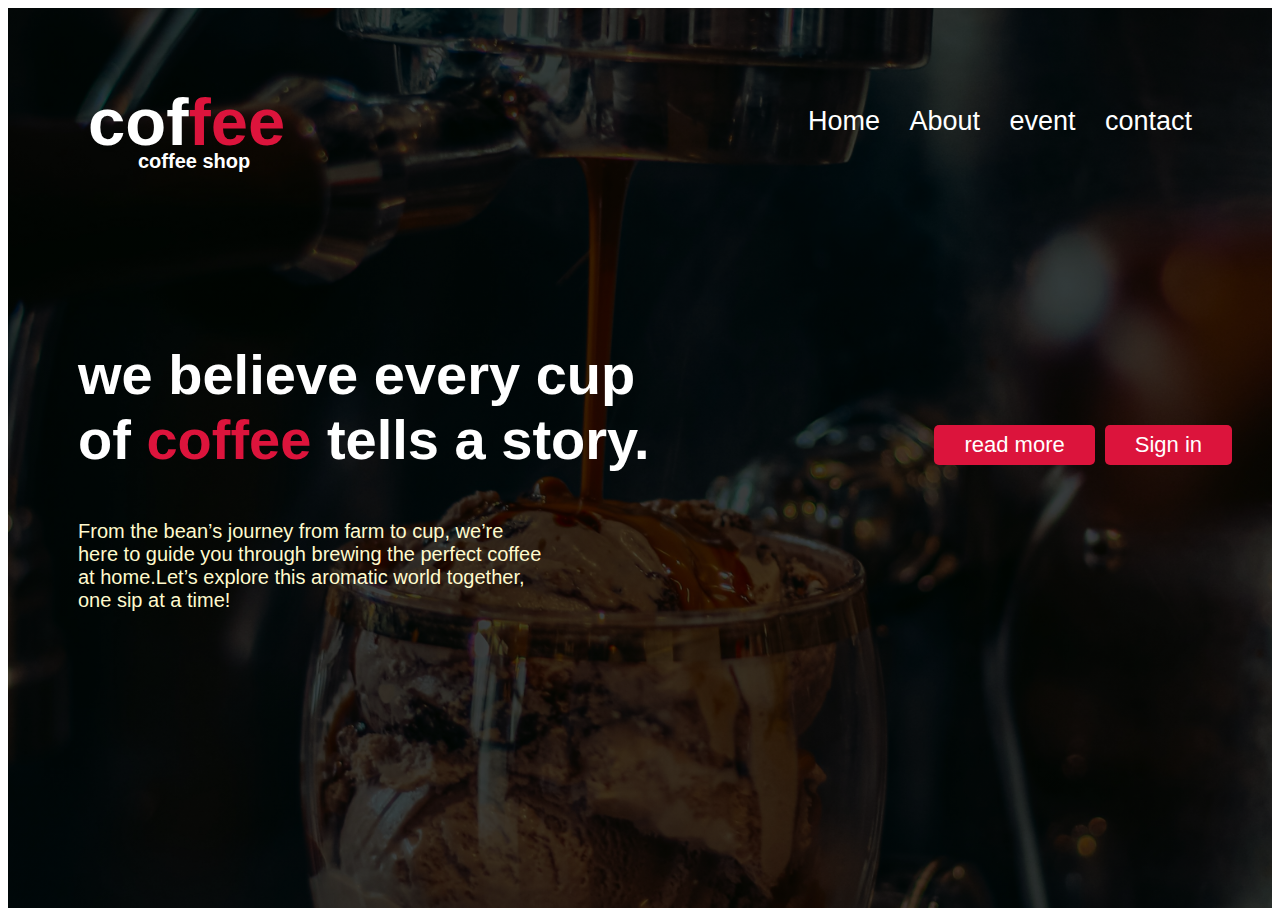
<file: index.html>
<!DOCTYPE html>
<html lang="en">
<head>
    <meta charset="UTF-8">
    <meta name="viewport" content="width=device-width, initial-scale=1.0">
    <title>Website project</title>
    <link rel="stylesheet" href="jocker.css">

</head>
<body>
    <div class="container">
    
        <div class="nav">
            <h1 class="title">cof<span>fee</span></h1>
            <p>coffee shop</p>
            <ul class="menu">
                <li><a href="index.html">Home</a></li>
               <li><a href="about.html">About</a></li>
                <li><a href="event.html">event</a></li>
                <li><a href="contact.html">contact</a></li>
            </ul>
            
        </div>
        <div class="whole">
            <div class="home">
                <h1 class="t1">we believe every cup  <br>of <span>coffee</span> tells a story.</h1>
                <p>From the bean’s journey from farm to cup, 
                we’re <br>here to guide you through brewing the perfect coffee<br>
                 at home.Let’s explore this aromatic world together,<br>
                  one sip at a time!</p>
                </div>
                  <div class="btn">
                    <button id="read"><a href="">read more</a></button><button id="read"><a href="/practice/Mr.X/sign/index.html">Sign in</a></button>
                  </div>
        </div>
    
      
     

</body>
</html>
</file>
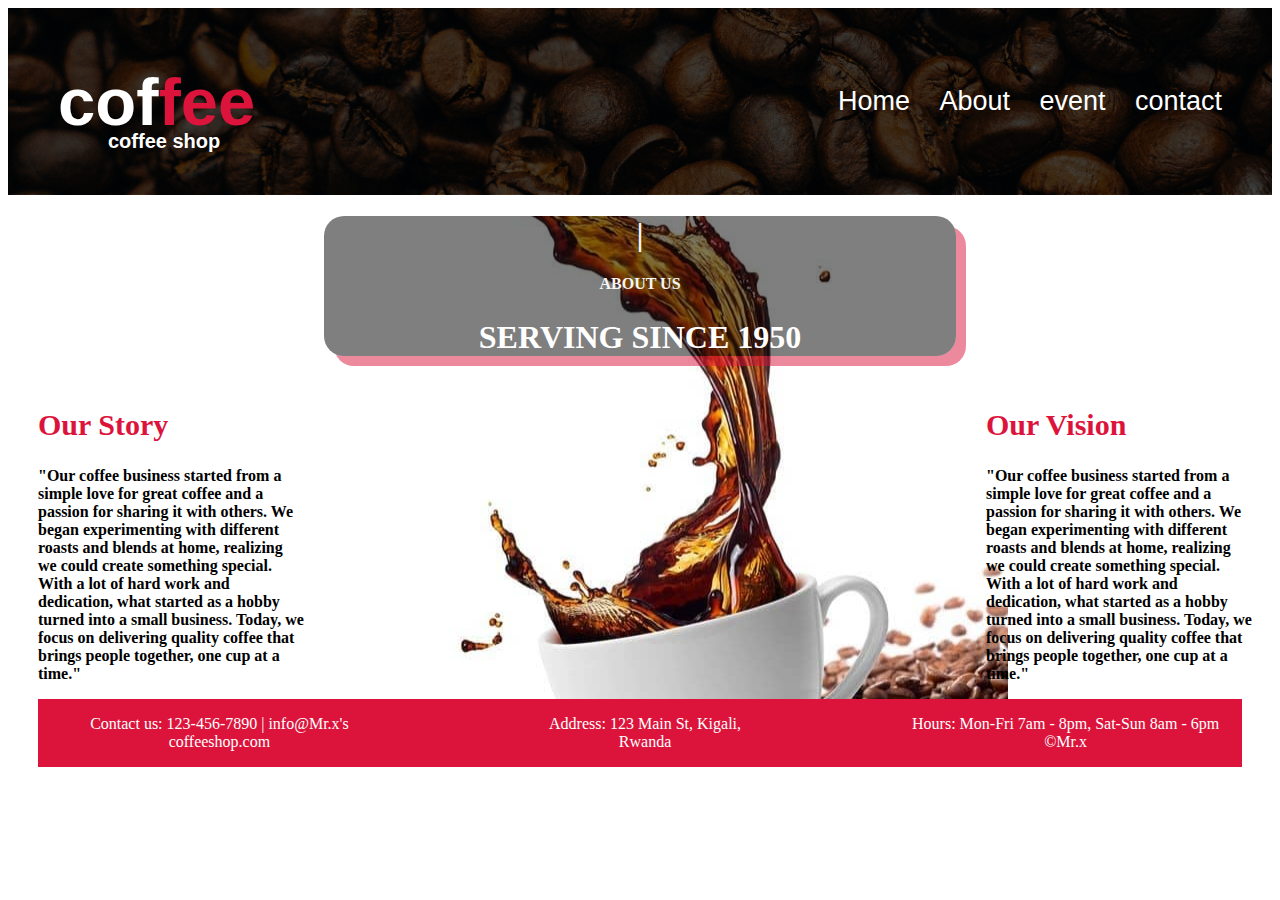
<file: about.html>
<!DOCTYPE html>
<html lang="en">
<head>
    <meta charset="UTF-8">
    <meta name="viewport" content="width=device-width, initial-scale=1.0">
    <title>about</title>
    <link rel="stylesheet" href="about.css">
</head>
<body>
    <div class="container">
    
        <div class="nav">
            <h1 class="title">cof<span>fee</span></h1>
            <p>coffee shop</p>
            <ul class="menu">
                <li><a href="index.html">Home</a></li>
               <li><a href="about.html">About</a></li>
                <li><a href="event.html">event</a></li>
                <li><a href="contact.html">contact</a></li>
            </ul>
            
        </div>
        
        </div>
        <div class="body">
         <div id="top">
            <h1>|</h1>
            <h4>ABOUT US</h4>
            <h2>SERVING SINCE 1950</h2>
         </div>
         
         <div id="middle">
            <div id="left">
                <h2>Our Story</h2>
                <p>"Our coffee business started from a simple love for great coffee and a passion for sharing it with others. We began experimenting with different roasts and blends at home, realizing we could create something special. With a lot of hard work and dedication, what started as a hobby turned into a small business. Today, we focus on delivering quality coffee that brings people together, one cup at a time."
                </p>
            </div>
            <div id="right">
                <h2>Our Vision</h2>
                <p>"Our coffee business started from a simple love for great coffee and a passion for sharing it with others. We began experimenting with different roasts and blends at home, realizing we could create something special. With a lot of hard work and dedication, what started as a hobby turned into a small business. Today, we focus on delivering quality coffee that brings people together, one cup at a time."
                </p>
            </div>

         </div>
        </div>
        <div id="footer">
            <div id="f1">
                <p>Contact us: 123-456-7890 | info@Mr.x's coffeeshop.com</p>
<p>Address: 123 Main St, Kigali, Rwanda</p>
<p>Hours: Mon-Fri 7am - 8pm, Sat-Sun 8am - 6pm &copy;Mr.x</p>


            </div>

        </div>
    
</body>
</html>
</file>
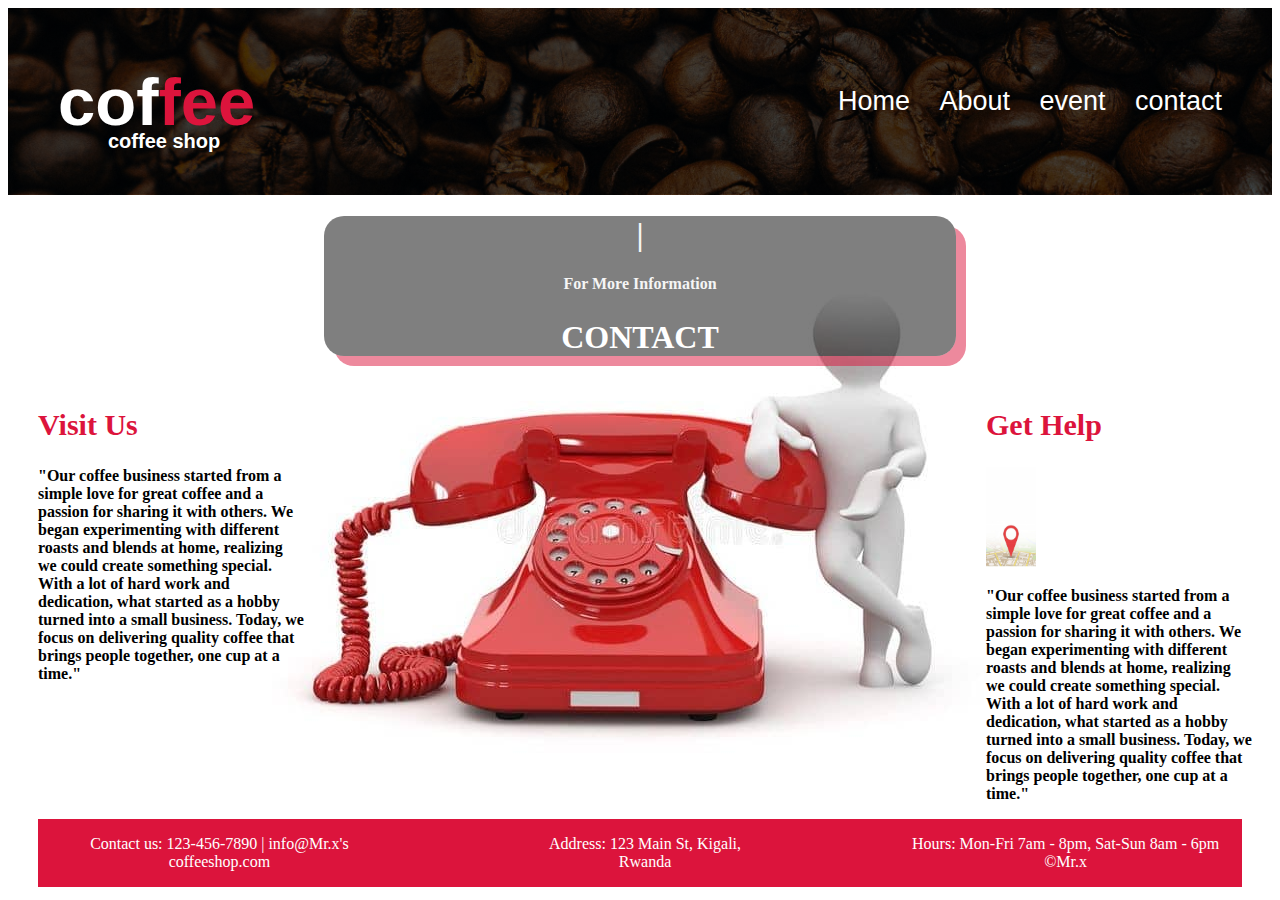
<file: contact.html>
<!DOCTYPE html>
<html lang="en">
<head>
    <meta charset="UTF-8">
    <meta name="viewport" content="width=device-width, initial-scale=1.0">
    <title>about</title>
    <link rel="stylesheet" href="contact.css">
</head>
<body>
    <div class="container">
    
        <div class="nav">
            <h1 class="title">cof<span>fee</span></h1>
            <p>coffee shop</p>
            <ul class="menu">
                <li><a href="index.html">Home</a></li>
               <li><a href="about.html">About</a></li>
                <li><a href="event.html">event</a></li>
                <li><a href="contact.html">contact</a></li>
            </ul>
            
        </div>
        
        </div>
        <div class="body">
         <div id="top">
            <h1>|</h1>
            <h4>For More Information</h4>
            <h2>CONTACT</h2>
         </div>
         
         <div id="middle">
            <div id="left">
                <h2>Visit Us</h2>
                <p>"Our coffee business started from a simple love for great coffee and a passion for sharing it with others. We began experimenting with different roasts and blends at home, realizing we could create something special. With a lot of hard work and dedication, what started as a hobby turned into a small business. Today, we focus on delivering quality coffee that brings people together, one cup at a time."
                </p>
            </div>
            <div id="right">
                <h2>Get Help </h2>
                <img src="location.jpg" alt="" style="height: 100px; width: 50px;">
                <p>"Our coffee business started from a simple love for great coffee and a passion for sharing it with others. We began experimenting with different roasts and blends at home, realizing we could create something special. With a lot of hard work and dedication, what started as a hobby turned into a small business. Today, we focus on delivering quality coffee that brings people together, one cup at a time."
                </p>
            </div>

         </div>
        </div>
        <div id="footer">
            <div id="f1">
                <p>Contact us: 123-456-7890 | info@Mr.x's coffeeshop.com</p>
<p>Address: 123 Main St, Kigali, Rwanda</p>
<p>Hours: Mon-Fri 7am - 8pm, Sat-Sun 8am - 6pm &copy;Mr.x</p>


            </div>

        </div>
    
</body>
</html>
</file>
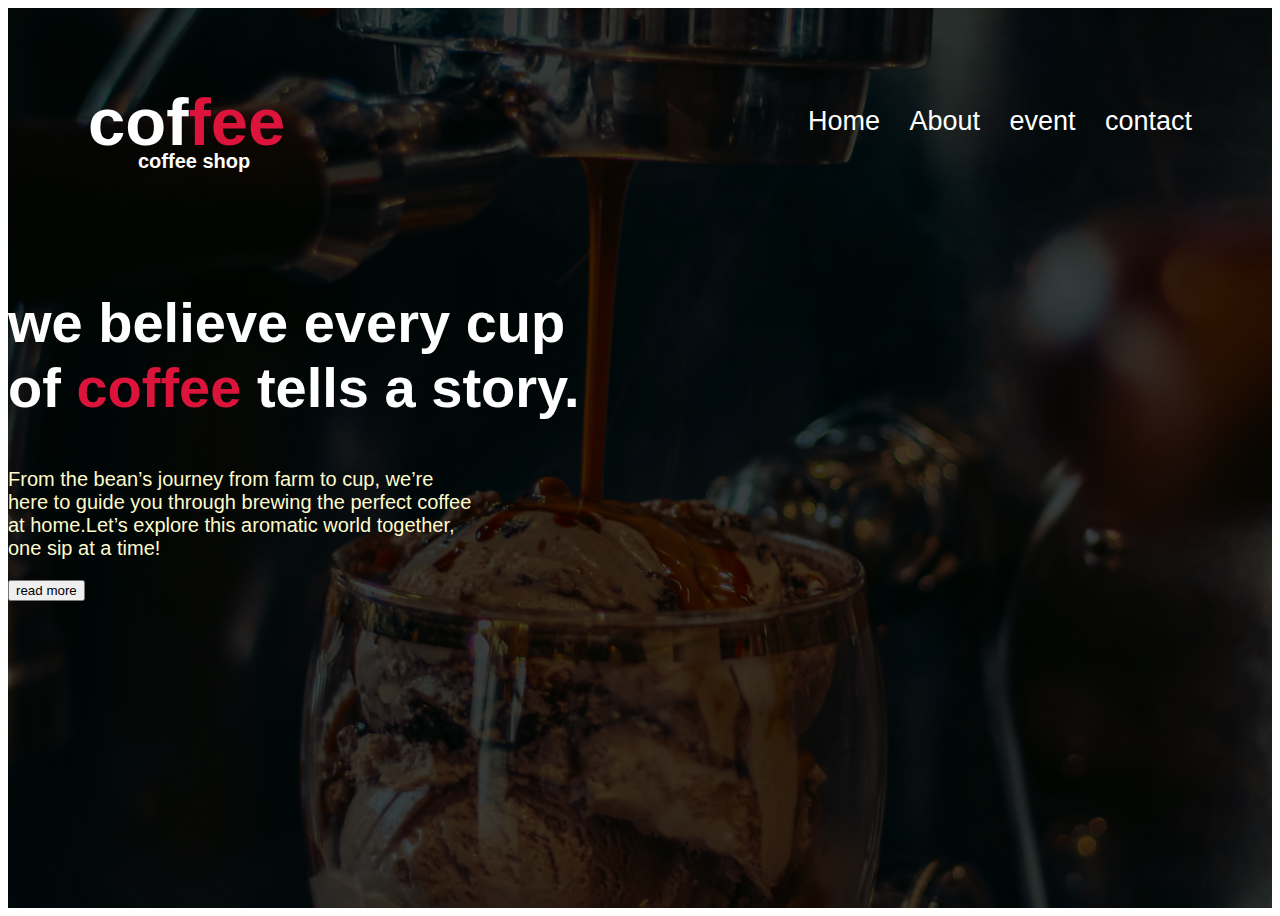
<file: jocker.html>
<!DOCTYPE html>
<html lang="en">
<head>
    <meta charset="UTF-8">
    <meta name="viewport" content="width=device-width, initial-scale=1.0">
    <title>Website project</title>
    <link rel="stylesheet" href="jocker.css">

</head>
<body>
    <div class="container">
    
        <div class="nav">
            <h1 class="title">cof<span>fee</span></h1>
            <p>coffee shop</p>
            <ul class="menu">
                <li><a href="#">Home</a></li>
               <li><a href="#">About</a></li>
                <li><a href="#">event</a></li>
                <li><a href="#">contact</a></li>
            </ul>
            
        </div>
        <disv class="home">
    <h1 class="t1">we believe every cup  <br>of <span>coffee</span> tells a story.</h1>
    <p>From the bean’s journey from farm to cup, 
    we’re <br>here to guide you through brewing the perfect coffee<br>
     at home.Let’s explore this aromatic world together,<br>
      one sip at a time!</p>
      <button>read more</button>
     </div>

</body>
</html>
</file>
<file: jocker.css>
*{
    box-sizing:border-box;
}
.container{
    height: 100vh;
    width: 100%;
    background: linear-gradient(rgba(0,0,0,0.7),rgba(0,0,0,0.7)),url(coffee2.jpg);
    background-size: cover;
    background-position: center;
    font-family: Arial, Helvetica, sans-serif;
}
.nav{
    display: flex;
    align-items: center;
    justify-content: space-between;
    padding: 30px 80px;
}
.nav .title{
    color: #fff;
    font-size: 67px;
    font-weight: 600;
}
span{
    color: crimson;
    }
    .nav p{
        position: absolute;
        margin-top: 100px;
        margin-left: 50px;
        color: #fff;
        font-weight: 600;
        font-size: 20px;
    }
.menu li {
    list-style: none;
    display: inline-block;
    }
.menu li a{
    position: relative;
    text-decoration: none;
    color: #fff;
    font-size: 27px;
    margin-left: 25px;
    transition: .3s;
}
.menu li a:hover{
    color: crimson;

}
.menu li a::before{
    content: '';
    position: absolute;
    top: 100%;
    left: 0;
    width: 0;
    height: 2px;
    background-color: #fff;
    transition: .3s;
}
.menu li a:hover::before{
    width: 100%;
    background-color: crimson;
}
.home{
    height: 400px;
    padding: 70px;
}
.t1{
    font-size: 56px;
    color: #fff;
    font-weight: 600;
}
.home p{
    color: lemonchiffon;
    font-size: 20px;
    padding-top: 10px;
} 
.btn button{
    height: 40px;
    color: #fff;
    background: crimson;
    font-size: 22px;
    padding: 5px 30px;
    margin-top: 20px;
    border: none;
    border-radius: 5px;
    transition: .5s ease;
    cursor: pointer;
}
.btn button:hover{
    background: none;
    border: 2px solid crimson;
}
#read{
    margin-right: 10px;
}
button a{
    text-decoration: none;
    color: #fff;
}
.whole{
    display: flex;
    gap: 17%;
    align-items:center;
}
</file>
<file: about.css>
*{
    box-sizing:border-box;
}
.container{
    width: 100%;
    background: linear-gradient(rgba(0,0,0,0.7),rgba(0,0,0,0.7)),url(beens1.jpg);
    background-size: cover;
    background-position: center;
    font-family: Arial, Helvetica, sans-serif;
}
.nav{
    display: flex;
    align-items: center;
    justify-content: space-between;
    padding: 10px 50px;
}
.nav .title{
    color: #fff;
    font-size: 67px;
    font-weight: 600;
}
span{
    color: crimson;
    }
    .nav p{
        position: absolute;
        margin-top: 100px;
        margin-left: 50px;
        color: #fff;
        font-weight: 600;
        font-size: 20px;
    }
.menu li {
    list-style: none;
    display: inline-block;
    }
.menu li a{
    position: relative;
    text-decoration: none;
    color: #fff;
    font-size: 27px;
    margin-left: 25px;
    transition: .3s;
}
.menu li a:hover{
    color: crimson;

}
.menu li a::before{
    content: '';
    position: absolute;
    top: 100%;
    left: 0;
    width: 0;
    height: 2px;
    background-color: #fff;
    transition: .3s;
}
.menu li a:hover::before{
    width: 100%;
    background-color: crimson;
}
.body{
    background: url(cup2.jpg);
    background-repeat: no-repeat;
    background-position: center;
    gap: 50px;
}
#top{
    text-align: center;
    flex-direction: column;
    margin: auto;
    background-color: hsla(0, 0%, 0%,0.5);
    border: 20px;
    box-shadow: 10px 10px hsla(348, 83%, 47%,0.5);
    width: 50%;
    border-radius: 20px;
}
#top h4,h1{
    color: whitesmoke;
}
#top h2{
    font-size: xx-large;
    color: white;
}
#right,#left{

    margin: 0px 20px 0px 30px;
}
#right p,#left p{
    width: 100%;
    font-weight: bolder;
    text-align: ;
}
#right h2,#left h2{
    font-size: 30px;
    color: crimson;
}
#middle{
    text-align: left;
    display: flex;
    flex-direction: row;
    gap:50%;
}
#f1{
    display: flex;
    flex-direction: row;
    text-align: center;
    justify-items: center;
    gap: 10%;
    margin: 0px 30px 0px 30px;
    background-color: crimson;
    color: #fff;
}
</file>
<file: contact.css>
*{
    box-sizing:border-box;
}
.container{
    width: 100%;
    background: linear-gradient(rgba(0,0,0,0.7),rgba(0,0,0,0.7)),url(beens1.jpg);
    background-size: cover;
    background-position: center;
    font-family: Arial, Helvetica, sans-serif;
}
.nav{
    display: flex;
    align-items: center;
    justify-content: space-between;
    padding: 10px 50px;
}
.nav .title{
    color: #fff;
    font-size: 67px;
    font-weight: 600;
}
span{
    color: crimson;
    }
    .nav p{
        position: absolute;
        margin-top: 100px;
        margin-left: 50px;
        color: #fff;
        font-weight: 600;
        font-size: 20px;
    }
.menu li {
    list-style: none;
    display: inline-block;
    }
.menu li a{
    position: relative;
    text-decoration: none;
    color: #fff;
    font-size: 27px;
    margin-left: 25px;
    transition: .3s;
}
.menu li a:hover{
    color: crimson;

}
.menu li a::before{
    content: '';
    position: absolute;
    top: 100%;
    left: 0;
    width: 0;
    height: 2px;
    background-color: #fff;
    transition: .3s;
}
.menu li a:hover::before{
    width: 100%;
    background-color: crimson;
}
.body{
    background: url(call.jpg);
    background-repeat: no-repeat;
    background-position: center;
    gap: 50px;
}
#top{
    text-align: center;
    flex-direction: column;
    margin: auto;
    background-color: hsla(0, 0%, 0%,0.5);
    border: 20px;
    box-shadow: 10px 10px hsla(348, 83%, 47%,0.5);
    width: 50%;
    border-radius: 20px;
}
#top h4,h1{
    color: whitesmoke;
}
#top h2{
    font-size: xx-large;
    color: white;
}
#right,#left{

    margin: 0px 20px 0px 30px;
}
#right p,#left p{
    width: 100%;
    font-weight: bolder;
    text-align: ;
}
#right h2,#left h2{
    font-size: 30px;
    color: crimson;
}
#middle{
    text-align: left;
    display: flex;
    flex-direction: row;
    gap:50%;
}
#f1{
    display: flex;
    flex-direction: row;
    text-align: center;
    justify-items: center;
    gap: 10%;
    margin: 0px 30px 0px 30px;
    background-color: crimson;
    color: #fff;
}
</file>
